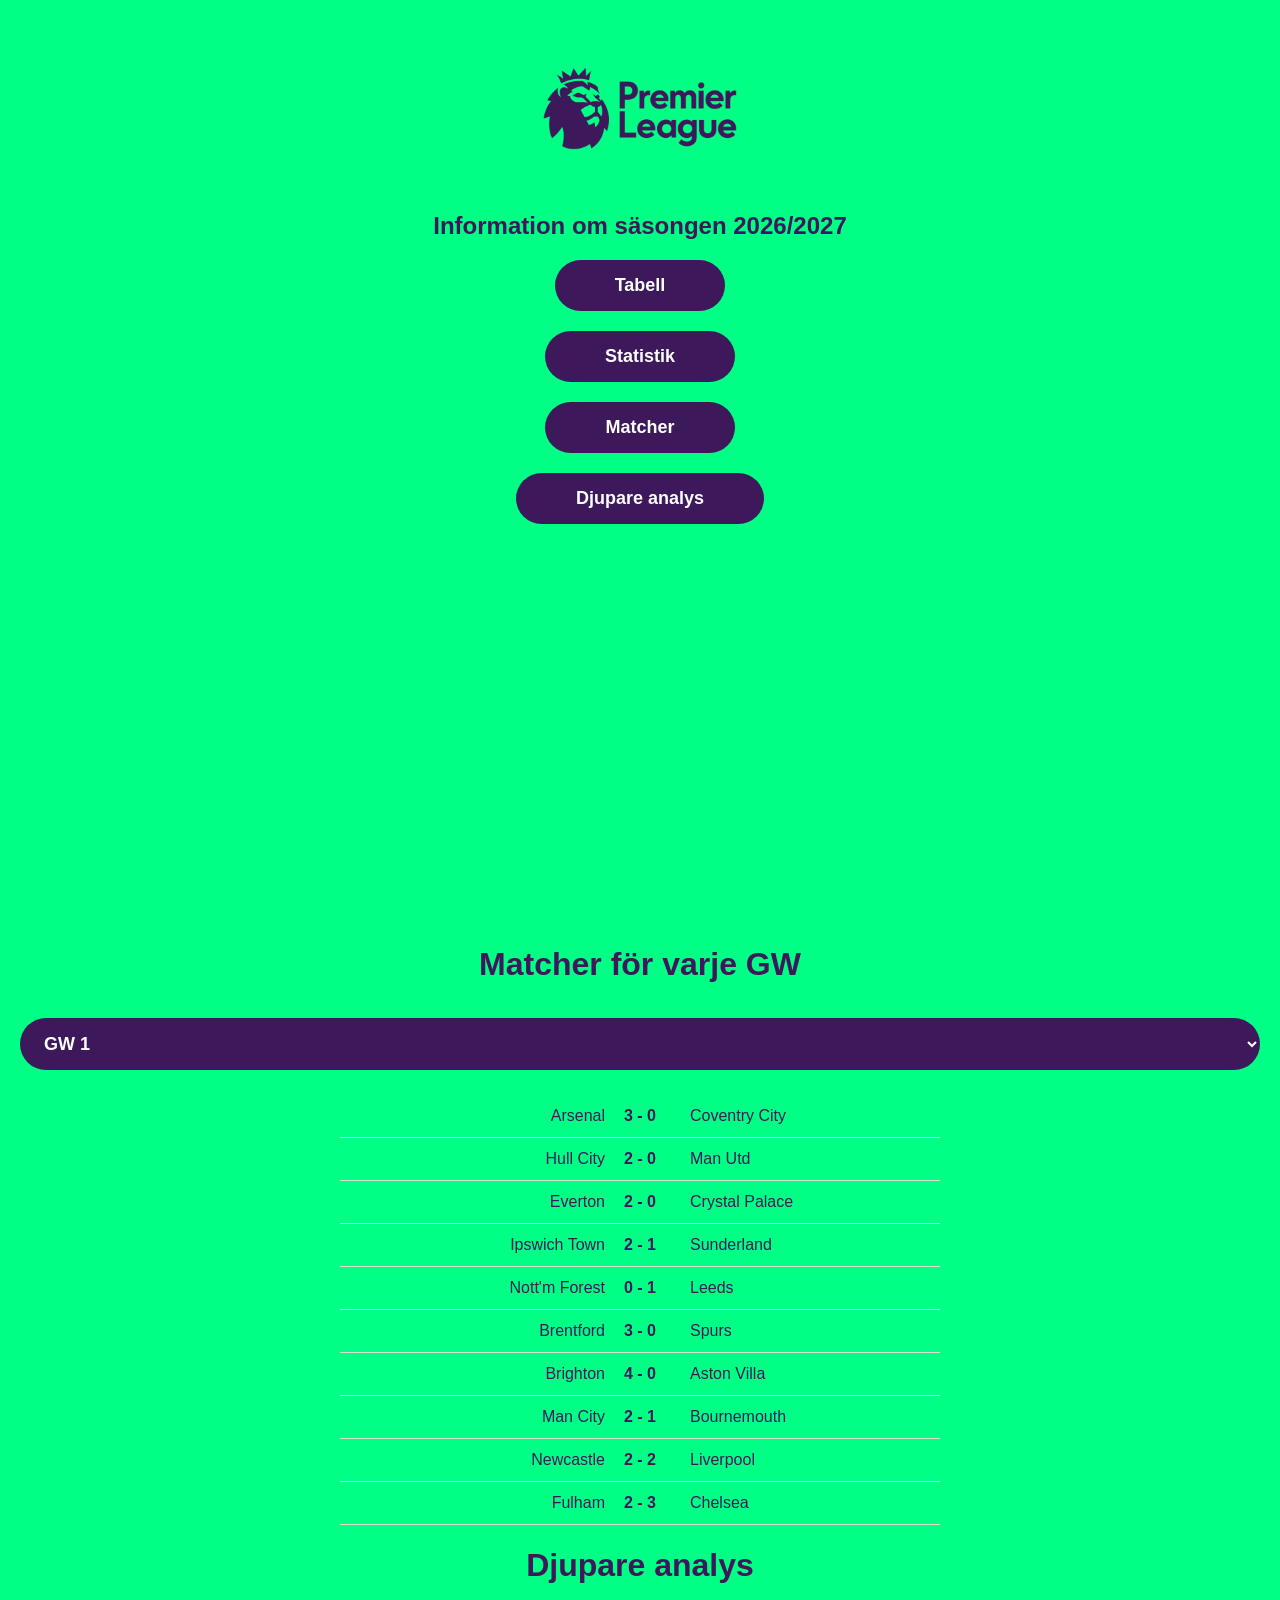
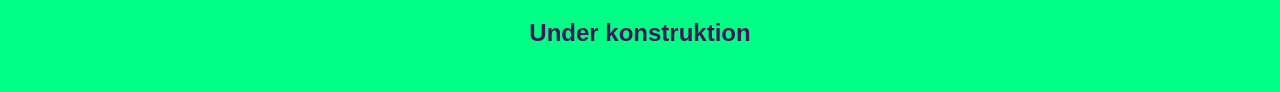
<file: index.html>
<!DOCTYPE html>
<html lang="sv">

<head>
    <meta charset="UTF-8">
    <meta name="viewport" content="width=device-width, initial-scale=1.0">

    <title>PL Statistics</title>

    <link rel="stylesheet" href="style.css">
</head>

<body>

<div id="home-page">

    <img src="images/pl-logo.png" alt="Premier League logotyp" class="pl-logo">

    <h2>Information om säsongen 2026/2027</h1>

    <button class="menu-button" id="table-button">Tabell</button>

    <button class="menu-button" id="stats-button">Statistik</button>

    <button class="menu-button" id="matches-button">Matcher</button>

    <button class="menu-button" id="analysis-button">Djupare analys</button>

</div>

<div id="table-page">

    <h1>Tabell</h1>

    <h3>(Notera att tabellen uppdateras när hela omgången har spelats klart)</h3>

    <div id="table-list"></div>

</div>

<div id="stats-page">

    <h1>Statistik</h1>

    <select id="stat-select">
        <option value="top_scorers">Skytteliga</option>
        <option value="top_assists">Assistliga</option>
        <option value="top_goal_involvements">Poängliga</option>
        <option value="top_fpl_points">FPL-poängliga</option>
    </select>

    <div class="table-header">
        <span>#</span>
        <span>Spelare</span>
        <span id="stat-name">Mål</span>
    </div>

    <div id="player-list"></div>

    <button id="show-more-button" class="menu-button">Visa fler</button>

</div>

<div id="matches-page">

    <h1>Matcher för varje GW</h1>

    <select id="gameweek-select"></select>

    <div id="matches-list"></div>

</div>

<div id="analysis-page">

    <h1>Djupare analys</h1>
    <h2>Under konstruktion</h2>

</div>


<script src="script.js"></script>

</body>

</html>
</file>
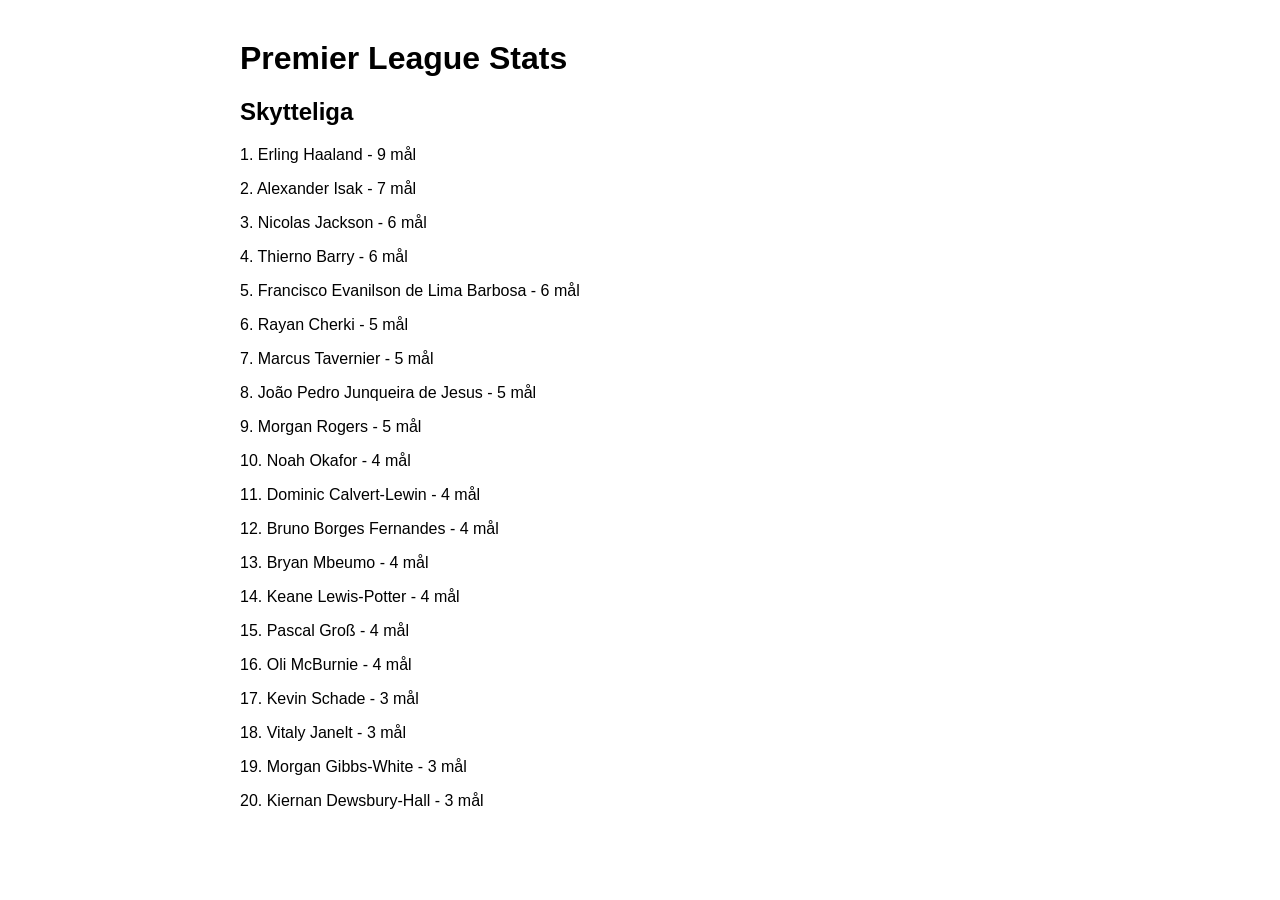
<file: website/index.html>
<!DOCTYPE html>
<html lang="sv">

<head>
    <meta charset="UTF-8">
    <meta name="viewport" content="width=device-width, initial-scale=1.0">

    <title>PL Stats</title>

    <link rel="stylesheet" href="style.css">
</head>

<body>

    <h1>Premier League Stats</h1>

    <h2>Skytteliga</h2>

    <div id="top-scorers"></div>

    <script src="script.js"></script>

</body>

</html>
</file>
<file: style.css>
body {
    font-family: Arial, sans-serif;
    margin: 0;
    padding: 25px 20px;
    color: #3D195B; /* textfärg */
    background-color: #00FF85;
}

h1 {
    text-align: center;
    margin-bottom: 35px;
}

h2 {
    text-align: center;
}

h3 {
    text-align: center;
}

#table-list {
    width: 90%;
    max-width: 500px;
    margin: 0 auto;
}

.table-row {
    display: grid;
    grid-template-columns: 40px 1fr;
    padding: 10px 5px;
    border-bottom: 1px solid #ddd;
    text-align: left;
}

.table-row span:first-child {
    text-align: center;
    font-weight: bold;
}

label {
    display: block;
    margin-bottom: 8px;
    font-weight: bold;
}

select {
    display: block;
    width: 100%;
    padding: 15px 20px;
    font-size: 18px;
    font-weight: bold;
    color: #FFFFFF;
    background-color: #3D195B;
    border: none;
    border-radius: 50px;
    cursor: pointer;
    margin-bottom: 25px;
}

.table-header,
.player-row {
    display: grid;
    grid-template-columns: 35px 1fr 60px;
    align-items: center;
}

.table-header {
    font-weight: bold;
    padding: 10px 0;
    border-bottom: 2px solid #ddd;
}

.player-row {
    padding: 12px 0;
    border-bottom: 1px solid #eee;
}

.player-row span:last-child,
.table-header span:last-child {
    text-align: right;
}

.menu-button {
    display: block;
    margin: 20px auto;
    padding: 15px 60px;
    font-size: 18px;
    font-weight: bold;
    color: #FFFFFF;
    background-color: #3D195B;
    border: none;
    border-radius: 50px;
    cursor: pointer;
}

.menu-button:hover {
    background-color: #5A2A7A;
}

#home-page {
    min-height: 100vh;
}

#stats-page {
    display: none;
    min-height: 100vh;
}

#table-page {
    display: none;
    min-height: 100vh;
}

.pl-logo {
    display: block;
    width: 250px;
    margin: 0 auto 1px auto;
}

#matches-list {
    width: 90%;
    max-width: 600px;
    margin: 0 auto;
}

.match-row {
    display: grid;
    grid-template-columns: 1fr 70px 1fr;
    align-items: center;
    padding: 12px 5px;
    border-bottom: 1px solid #ddd;
}

.match-row span:first-child {
    text-align: right;
}

.match-row strong {
    text-align: center;
}

.match-row span:last-child {
    text-align: left;
    padding-left: 15px;
}
</file>
<file: website/style.css>
body {
    font-family: Arial, sans-serif;
    max-width: 800px;
    margin: 40px auto;
    padding: 0 20px;
}
</file>
